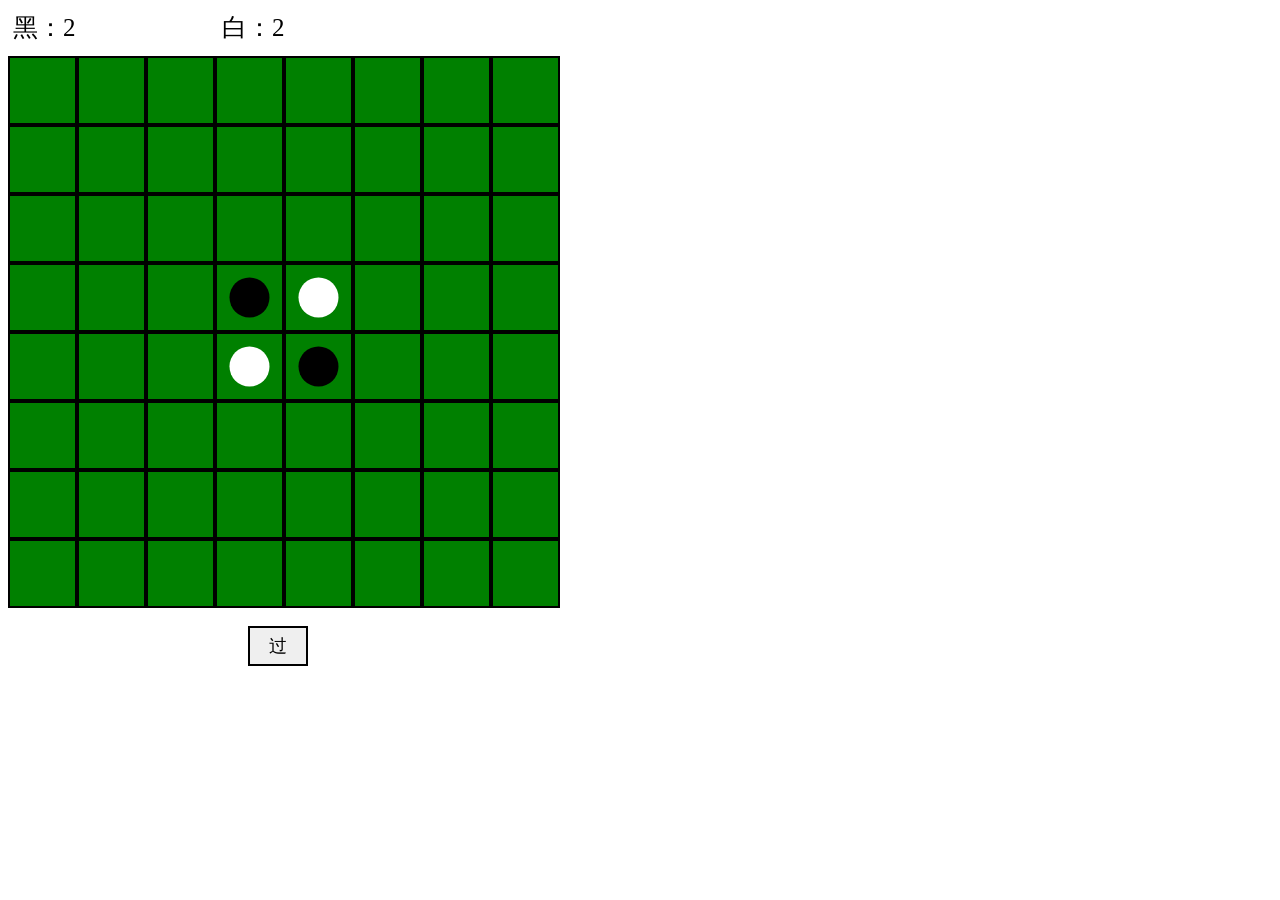
<file: index.html>
<!DOCTYPE html>
<html>
    <head>
        <meta charset="UTF-8">
        <title>黑白棋</title>
        <link rel="stylesheet" href="./style.css">
    </head>
    <body>
        <div id="sum_piece1" class="score_board"></div>
        <div id="sum_piece0" class="score_board"></div>
        <div id="board"></div>
        <br/>
        <button class="pass" type="button" onclick="send_msg(0,0)">过</button>
        <div id="result" class="result"></div>
        
        <script src="./out.js"></script>
        <script>
            const grid_width = 65, grid_height = 55, piece_radius = 20, piece_lst_radius = 5;
            // 0空，1白，2黑
            const piece_style = ["green", "white", "black"];
            const piece_style_zh = ["白：", "黑："];
            const human_color=1;
            const AI_color=human_color^1;
            const human_turn = human_color;
            let board = new Array(64), sum_piece = [0,0];
            let turn = 1, is_get_pos = 1, is_end = 0, lst_pos_x = 0, lst_pos_y = 0;

            // worker对象
            const aiWorker = new Worker("./ai.worker.js");
            let workerReady = false;
            aiWorker.onmessage = function(e){
                if(e.data.type === "ready"){
                    workerReady = true;
                    // wasm初始化完成，初始化游戏
                    Module.ccall("c_init",null,[],[]);
                    update();
                }else if(e.data.type === "ai_result"){
                    // worker算完AI落子坐标 aiPos:0‑63；0代表pass
                    const pos = e.data.aiPos;
                    wasm_user_put(pos);
                    update();
                    is_get_pos = 1;
                }
            }

            // wasm_user_put 返回c++ c_put_piece()返回结果
            function wasm_user_put(pos){
                const ptr = Module._malloc(64*4);
                for(let i=0;i<64;i++){
                    Module.setValue(ptr+i*4, board[i],'i32');
                }
                const ret = Module.ccall("c_put_piece","number",["number","number","number","number","number"],[pos,ptr,turn,sum_piece[0],sum_piece[1]]);
                return ret!==0;
            }

            // wasm_AI_put：把当前board数组发给worker子线程执行AI计算
            function wasm_AI_put(){
                if(!workerReady) return;
                aiWorker.postMessage({type:"ai_calc", boardArr:board, turn:turn, sum0:sum_piece[0], sum1:sum_piece[1]});
            }

            // update函数：调用c++ get_turn get_board get_is_end get_sum_piece get_lst_pos_x get_lst_pos_y
            function update(){
                // 1 get turn
                turn = Module.ccall("get_turn","number",[],[]);

                // 2 get_board：分配内存读取64个int
                const boardPtr = Module._malloc(64*4);
                Module.ccall("get_board",null,["number"],[boardPtr]);
                for(let i=0;i<64;i++){
                    board[i] = Module.getValue(boardPtr + i*4, 'i32');
                }
                Module._free(boardPtr);

                //3 get_is_end
                is_end = Module.ccall("get_is_end","number",[],[]) !==0;

                //4 get_sum_piece
                const sumPtr = Module._malloc(2*4);
                Module.ccall("get_sum_piece",null,["number"],[sumPtr]);
                sum_piece[0] = Module.getValue(sumPtr + 0*4, 'i32');
                sum_piece[1] = Module.getValue(sumPtr + 1*4, 'i32');
                Module._free(sumPtr);

                //5 get_lst_pos
                lst_pos_x = Module.ccall("get_lst_pos_x","number",[],[]);
                lst_pos_y = Module.ccall("get_lst_pos_y","number",[],[]);

                paint_board();
            }
            function send_msg(x, y){
                if(!is_get_pos || turn != human_turn || is_end) return;
                console.log(x,y);
                is_get_pos = 0;
                if(wasm_user_put(x * 8 + y)){
                    console.log("Human successfully placed.");
                    update();
                    if(is_end) return;
                    wasm_AI_put();
                }
                else is_get_pos = 1;
            }
        </script>
        <script>
            function paint_piece(canvas_node, color, is_lst){
                let c = canvas_node.getContext("2d");
                c.clearRect(0,0,canvas_node.width,canvas_node.height);

                c.beginPath();
                c.arc(grid_width/2,grid_width/2,piece_radius,0,2*Math.PI);
                c.fillStyle = color;
                c.fill();
                if(is_lst){
                    c.beginPath();
                    c.arc(grid_width/2,grid_width/2,piece_lst_radius,0,2*Math.PI);
                    c.fillStyle = "red";
                    c.fill();
                }
                
            }
            function paint_board(){
                let k = 0;
                for(let i = 1; i <= 8; i++){
                    for(let j = 1; j <= 8; j++){
                        if(board[k] >= 0){//k>=0 means this pos is white or black
                            let canvas_node = document.getElementById(`canvas(${i},${j})`);
                            paint_piece(canvas_node, piece_style[board[k] + 1], lst_pos_x == i && lst_pos_y == j);
                        }
                        k++;
                    }
                }
                let result_node = document.getElementById("result");
                
                for(let i = 0; i <= 1; i++){
                    piece_node = document.getElementById("sum_piece" + i);
                    piece_node.innerHTML = piece_style_zh[i] + sum_piece[i];
                }
                if(is_end){
                    if(sum_piece[0] == sum_piece[1]) result_node.innerHTML = "平局！";
                    else if(sum_piece[0] > sum_piece[1]) result_node.innerHTML = "AI 赢了！";
                    else result_node.innerHTML = "你赢了！";
                }
            }
        </script>
        <script>
            let root = document.getElementById("board");
                    
            for(let i = 1; i <= 8; i++){
                for(let j = 1; j <= 8; j++){
                    let div_node = document.createElement("div");
                    div_node.className = "grid";
                    div_node.id = `div(${i},${j})`;
                    div_node.setAttribute("onclick",`send_msg(${i},${j})`);
                    
                    let canvas_node = document.createElement("canvas");
                    canvas_node.id = `canvas(${i},${j})`;

                    canvas_node.width = grid_width;
                    canvas_node.height = grid_height;

                    div_node.appendChild(canvas_node);
                    root.appendChild(div_node);
                }
                let br_node = document.createElement("br");
                root.appendChild(br_node);
            }
        </script>
        
    </body>
</html>
</file>
<file: style.css>
body{
    font-size: 100%
}
.grid{
    background-color: green;
    border-width: 2px;
    border-style: solid;
    border-color: black;
    display: inline-block;
    width: 65px;
    height: 65px;
}
.pass{
    width: 60px;
    height: 40px;
    margin-left: 240px;
    border-style: solid;
    font-size: 18px;
}
.result{
    margin-top: 10px;
    font-size: 25px;
    width: 550px;
    text-align: center;
}
.score_board{
    font-size:25px;
    width: 200px;
    margin-top: 3px;
    margin-left: 5px;
    margin-bottom: 12px;
    display: inline-block;
}
</file>
